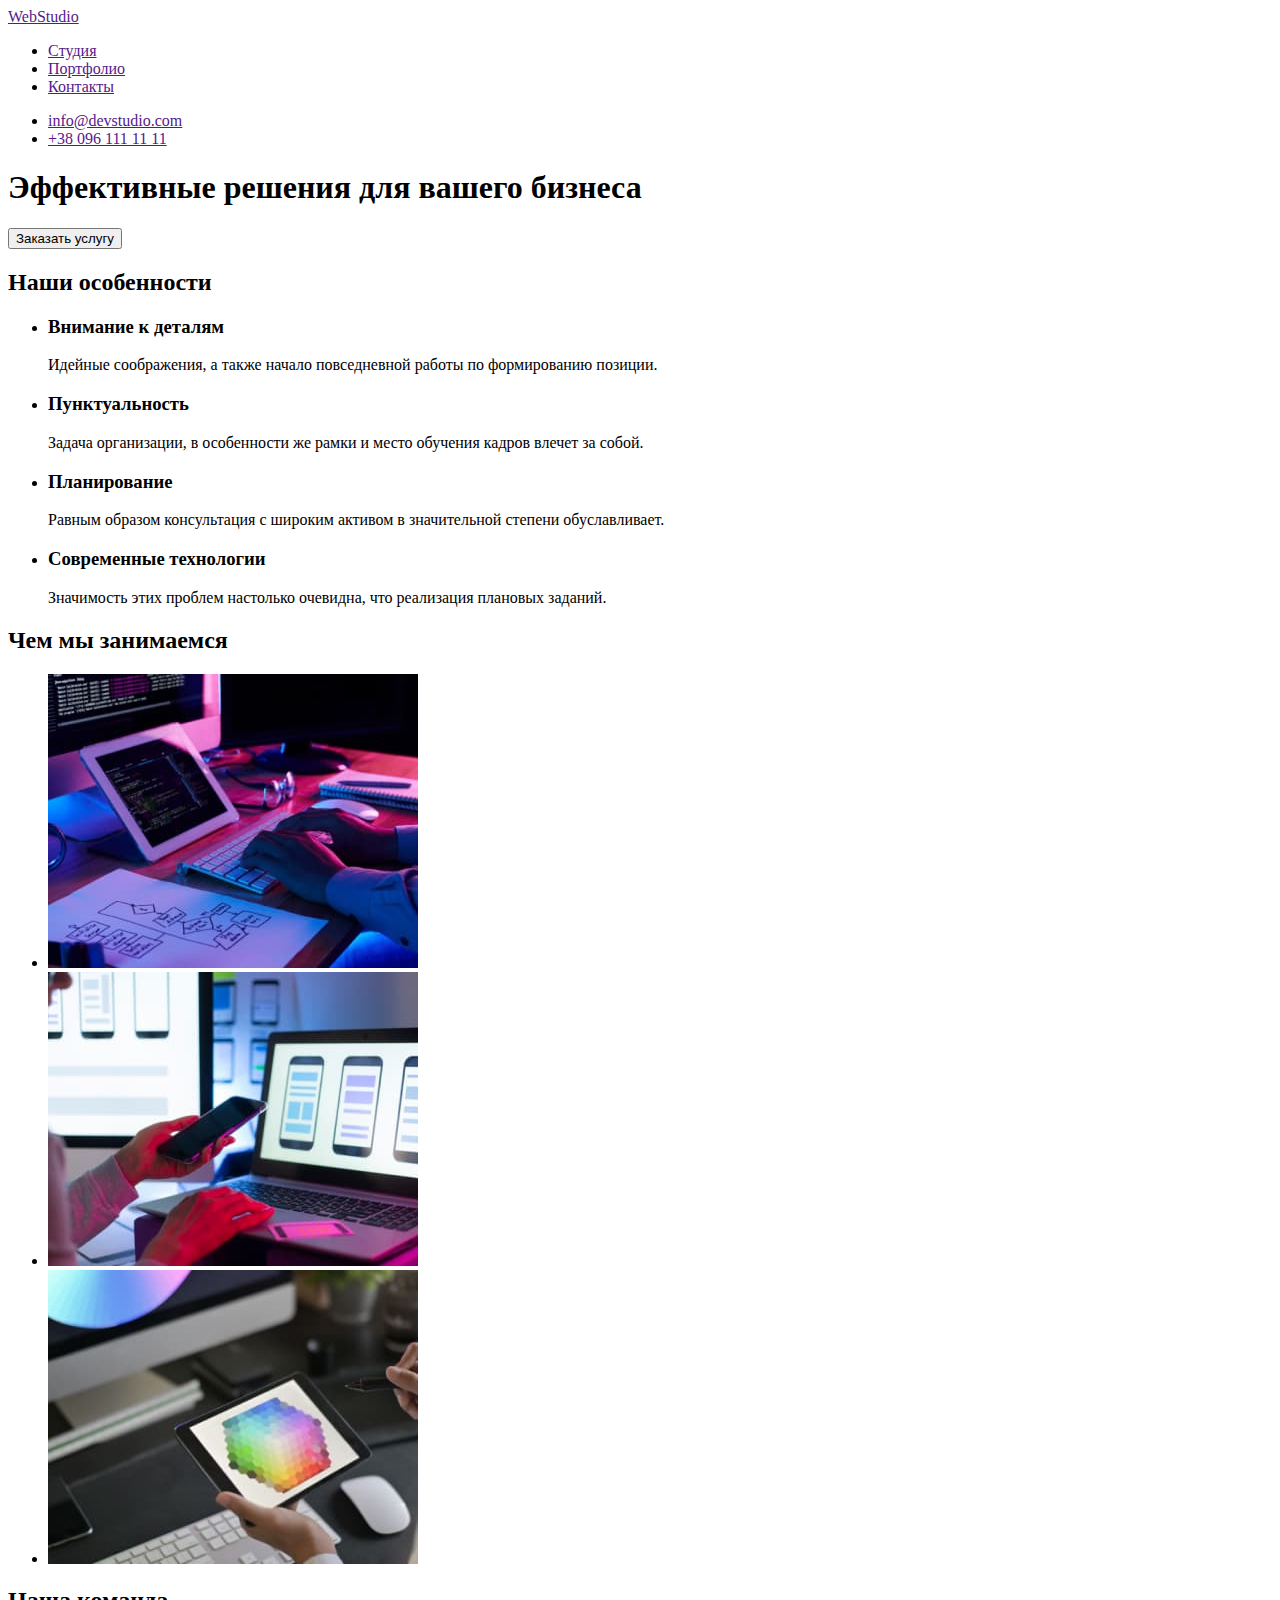
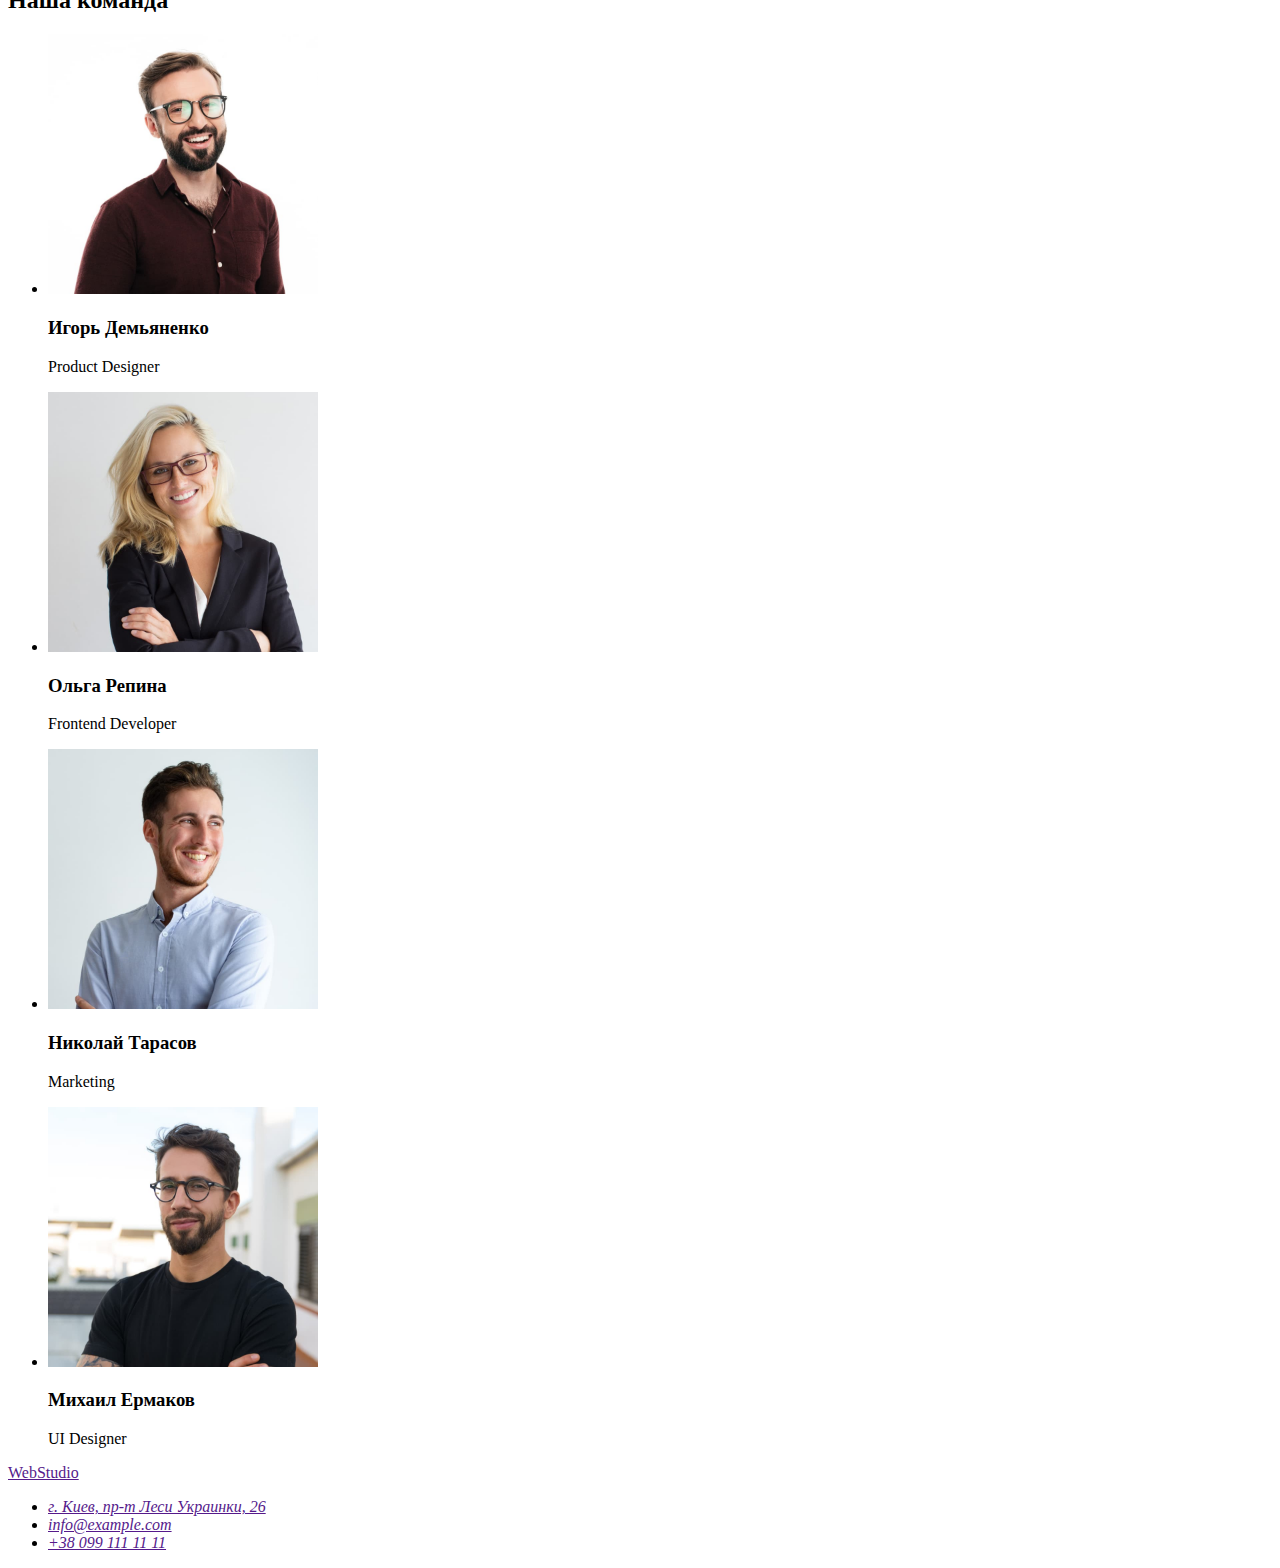
<file: index.html>
<!DOCTYPE html>
<html lang="ru">
<head>
    <meta charset="UTF-8">
    <meta http-equiv="X-UA-Compatible" content="IE=edge">
    <meta name="viewport" content="width=device-width, initial-scale=1.0">
    <title>Студія</title>
</head>
<body>
    <header>
        <a href="">WebStudio</a>
        <nav>
            <ul>
                <li><a href="">Cтудия</a></li>
                <li><a href="">Портфолио</a></li>
                <li><a href="">Контакты</a></li>
            </ul>
        </nav>
        <ul>
            <li><a href="">info@devstudio.com</a></li>
            <li><a href="">+38 096 111 11 11</a></li>
        </ul>
    </header>
    <main>
    <section>
        <h1>Эффективные решения для вашего бизнеса</h1>
        <button type="button" >Заказать услугу</button>
    </section>
    <section>
        <h2>Наши особенности</h2>
        <ul>
            <li>
                <h3>Внимание к деталям</h3>
                <p> Идейные соображения, а также начало повседневной работы по формированию позиции.</p>
            </li>
            <li>
                <h3>Пунктуальность</h3>
                <p>Задача организации, в особенности же рамки и место обучения кадров влечет за собой.</p>
            </li>
            <li>
                <h3>Планирование</h3>
                <p>Равным образом консультация с широким активом в значительной степени обуславливает.</p>
            </li>
            <li>
               <h3>Современные технологии</h3> 
               <p>Значимость этих проблем настолько очевидна, что реализация плановых заданий.</p>
            </li>
        </ul>
    </section>
    <section>
        <h2>Чем мы занимаемся</h2>
        <ul>
            <li>
                <img src="./images/img-1.jpg" width="370" alt="руки набирают текст">
            </li>
            <li>
                <img src="./images/img-2.jpg" width="370" alt="руки держат телефон">
            </li>
            <li>
                <img src="./images/img-3.jpg" width="370" alt="руки держат планшет">
            </li>
        </ul>
    </section>
    <section>
        <h2>Наша команда</h2>
        <ul>
            <li>
        <img src="./images/img-4.jpg" width="270" alt="член команды">
        <h3>Игорь Демьяненко</h3>
        <p>Product Designer</p>
        </li>
        <li>
            <img src="./images/img-5.jpg" width="270" alt="член команды">
            <h3>Ольга Репина</h3>
            <p>Frontend Developer</p>
        </li>
        <li>
            <img src="./images/img-6.jpg" width="270" alt="член команды">
            <h3>Николай Тарасов</h3>
            <p>Marketing</p>
        </li>
        <li>
            <img src="./images/img-7.jpg" width="270" alt="член команды">
            <h3>Михаил Ермаков</h3>
            <p>UI Designer</p>
        </li>
    </ul>
    </section>
</main>
    <footer>
        <a href="">WebStudio</a>   
        <address>
            <ul>
                <li><a href="">г. Киев, пр-т Леси Украинки, 26</a></li>
                <li><a href="">info@example.com</a></li>
                <li><a href="">+38 099 111 11 11</a></li>
            </ul>
        </address>
        </footer>
</body>
</html>
</file>
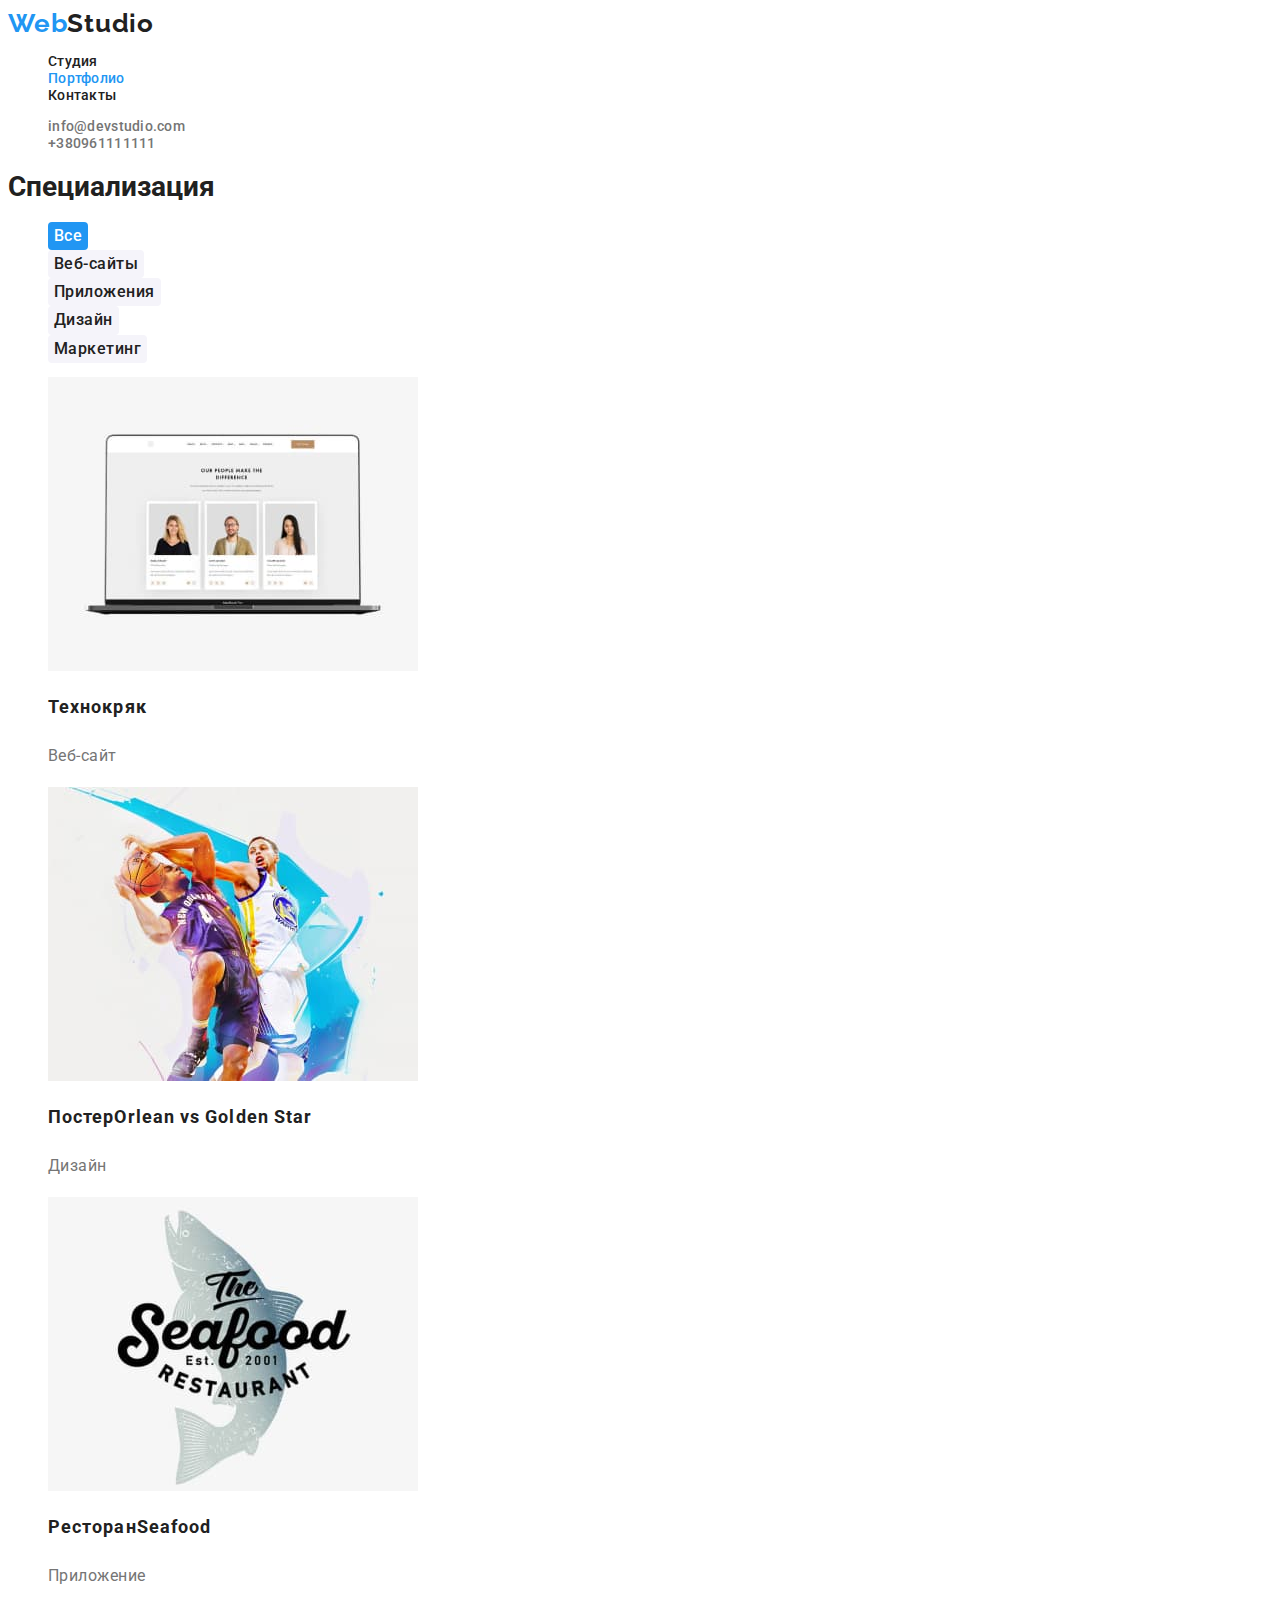
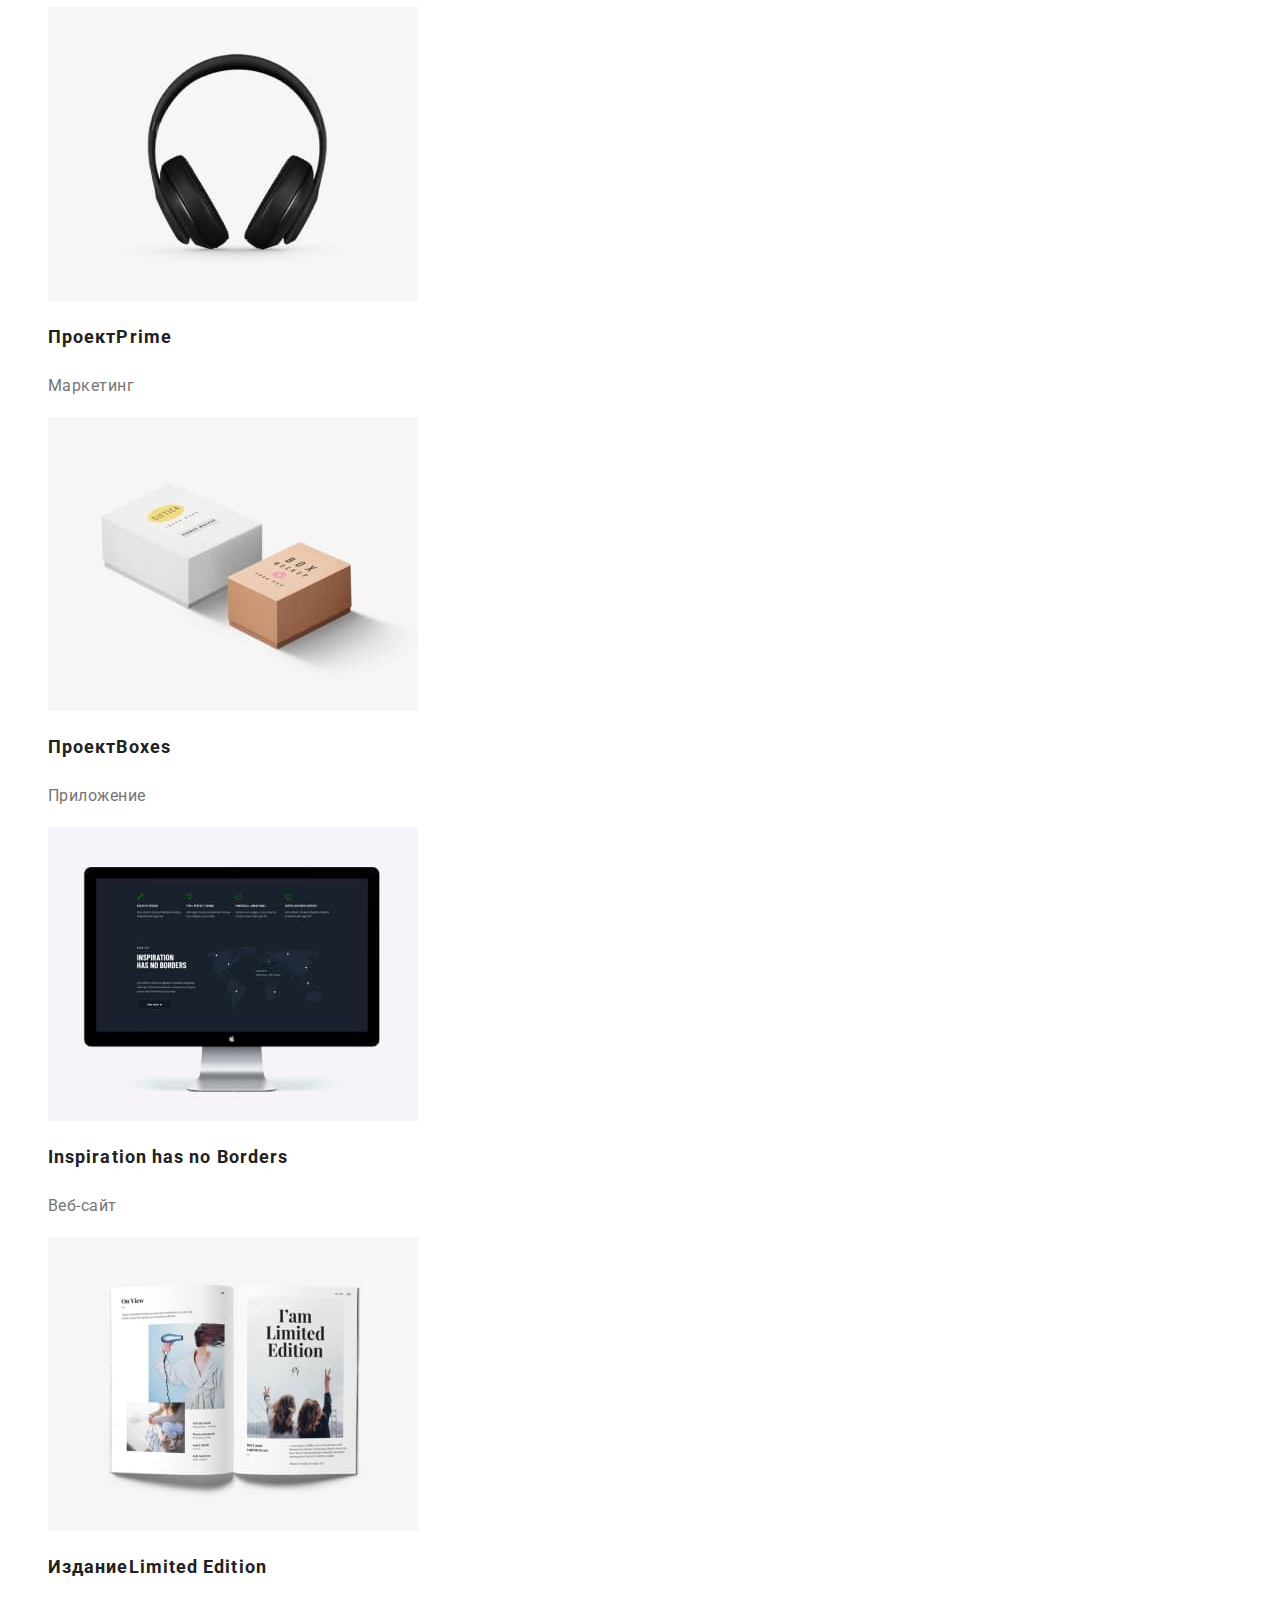
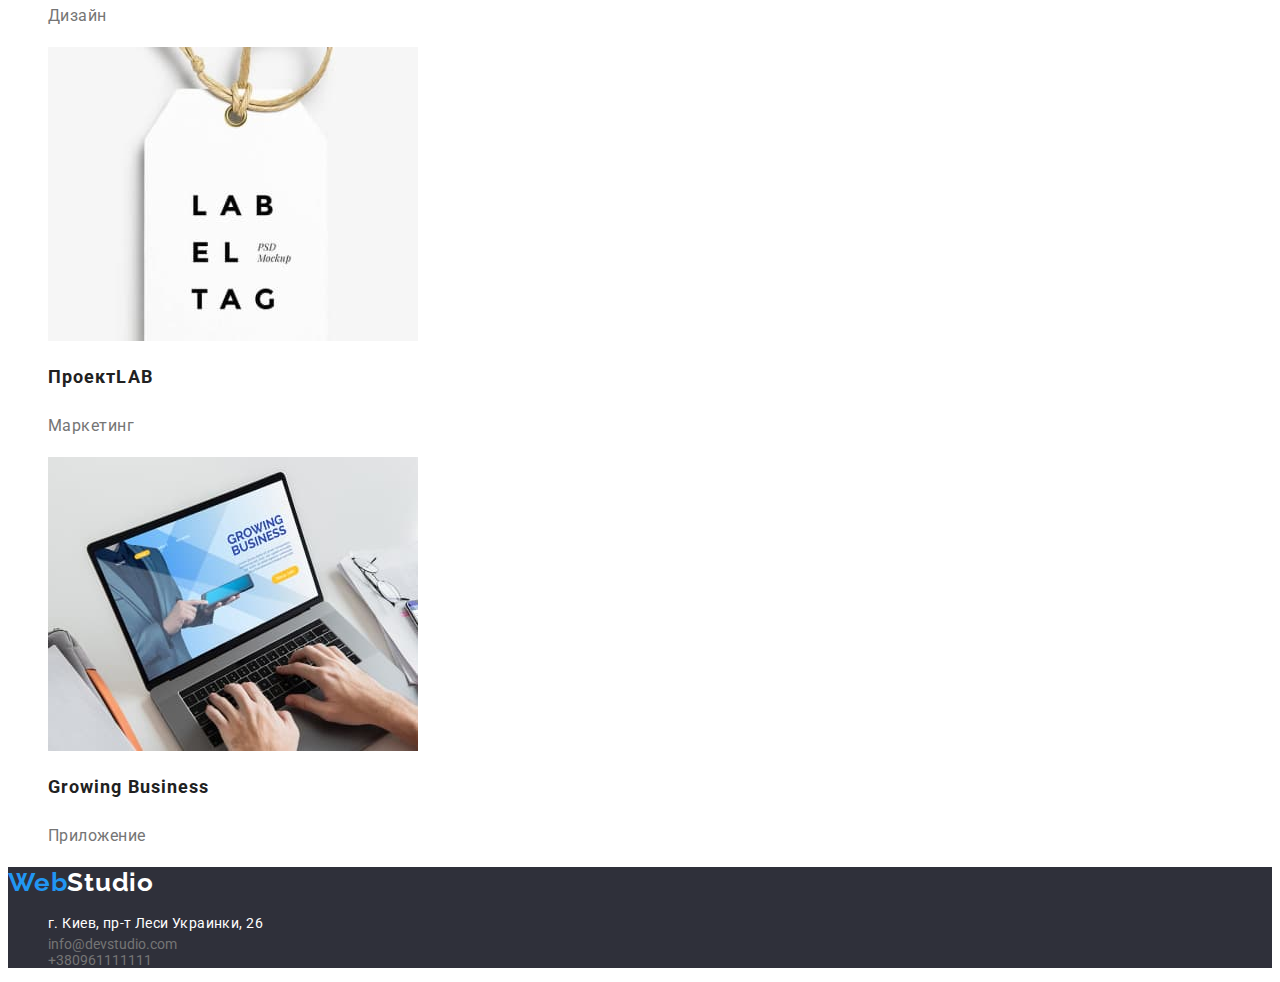
<file: poptfolio.html>
<!DOCTYPE html>
<html lang="ru">
<head>
    <meta charset="UTF-8">
    <meta http-equiv="X-UA-Compatible" content="IE=edge">
    <meta name="viewport" content="width=device-width, initial-scale=1.0">
    <title>Портфолио</title>
    <link rel="stylesheet" href="./css/styles.css"/>
    <link rel="preconnect" href="https://fonts.googleapis.com">
<link rel="preconnect" href="https://fonts.gstatic.com" crossorigin>
<link href="https://fonts.googleapis.com/css2?family=Raleway:wght@700&family=Roboto:wght@400;500;700;900&display=swap" rel="stylesheet">
</head>
<body>
    <header>
        <a class="logo link" href="">Web<span class="part-logo">Studio</span></a>
        <nav>
            <ul class="menu list">
                <li class="menu-item"><a class="menu-link link" href="./index.html">Cтудия</a></li>
                <li class="menu-item"><a class="menu-link link active" href="">Портфолио</a></li>
                <li class="menu-item"><a class="menu-link link" href="">Контакты</a></li>
            </ul>
        </nav>
        <ul class="address list">
            <li class="address-item"><a class="address-link link" href="">info@devstudio.com</a></li>
            <li class="address-item"><a class="address-link link" href="tel:+380961111111">+380961111111</a></li>
        </ul>
    </header>
    <main>
        <section>
        <h1>Специализация</h1>
        <ul class="specialization list">
            <li class="specialization-item"><button class="specialization-button-all" type="button" >Все</button></li>
            <li class="specialization-item"><button class="specialization-button" type="button" >Веб-сайты</button></li>
            <li class="specialization-item"><button class="specialization-button" type="button" >Приложения</button></li>
            <li class="specialization-item"><button class="specialization-button" type="button" >Дизайн</button></li>
            <li class="specialization-item"><button class="specialization-button" type="button" >Маркетинг</button></li>
        </ul>
        <ul class="project list">
            <li class="project-item">
                <img class="project-item-img" src="./images/img-8.jpg" width="370" alt="Веб-сайт">
                <h2 class="name-project">Технокряк</h2>
                <p class="type-project">Веб-сайт</p>
            </li>
            <li class="project-item">
                <img class="project-item-img" src="./images/img-9.jpg" width="370" alt="Дизайн">
                <h2 class="name-project">Постер<span lang="en">Orlean vs Golden Star</span></h2>
                <p class="type-project">Дизайн</p>
            </li>
            <li class="project-item">
                <img class="project-item-img" src="./images/img-10.jpg" width="370" alt="Приложение">
                <h2 class="name-project">Ресторан<span lang="en">Seafood</span></h2>
                <p class="type-project">Приложение</p>
            </li>
            <li class="project-item">
                <img class="project-item-img" src="./images/img-11.jpg" width="370" alt="Маркетинг">
                <h2 class="name-project">Проект<span lang="en">Prime</span></h2>
                <p class="type-project">Маркетинг</p>
            </li>
            <li class="project-item">
                <img class="project-item-img" src="./images/img-12.jpg" width="370" alt="Приложение">
                <h2 class="name-project">Проект<span lang="en">Boxes</span></h2>
                <p class="type-project">Приложение</p>
            </li>
            <li class="project-item">
                <img class="project-item-img" src="./images/img-13.jpg" width="370" alt="Веб-сайт">
                <h2 class="name-project">Inspiration has no Borders</h2>
                <p class="type-project">Веб-сайт</p>
            </li>
            <li class="project-item">
                <img class="project-item-img" src="./images/img-14.jpg" width="370" alt="Дизайн">
                <h2 class="name-project">Издание<span lang="en">Limited Edition</span></h2>
                <p class="type-project">Дизайн</p>
            </li>
            <li class="project-item">
                <img class="project-item-img" src="./images/img-15.jpg" width="370" alt="Маркетинг">
                <h2 class="name-project">Проект<span lang="en">LAB</span></h2>
                <p class="type-project">Маркетинг</p>
            </li>
            <li class="project-item">
                <img class="project-item-img" src="./images/img-16.jpg" width="370" alt="Приложение">
                <h2 class="name-project">Growing Business</h2>
                <p class="type-project">Приложение</p>
            </li>
        </ul>
        </section>
    </main>
    <footer class="footer">
        <a class="logo link" href="" lang="en">Web<span class="footer-part-logo">Studio</span></a>
        <address>
            <ul class="footer-address list">
                <li class="footer-address-item"><a class="footer-street-link link" href="">г. Киев, пр-т Леси Украинки, 26</a></li>
                <li class="footer-address-item"><a class="footer-address-link link" href="">info@devstudio.com</a></li>
            <li class="footer-address-item"><a class="footer-address-link link" href="tel:+380961111111">+380961111111</a></li>
            </ul>
        </address>
        </footer>
</body>
</html>
</file>
<file: css/styles.css>
:root {
    --brand-color:#212121;
    --secondary-text-color-dark:#757575;
    --secondary-text-color-light:#FFFFFF;
    --accent-color:#2196F3;
    --main-background-color:#FFFFFF;
    --light-background-color:#F5F4FA;
    --dark-background-color:#2F303A;
}

body
{font-family: 'Roboto', 'Raleway', sans-serif;
color: #212121;
font-size: 14px;
background-color: var(--main-background-color);
}

.link {text-decoration: none;}
.logo.link {
    font-family:'Raleway';
    font-weight: 700;
    font-size: 26px;
    line-height: 1.19;
    letter-spacing: 0.03em;
    color: var(--accent-color);
    }

.list {list-style: none;}



.part-logo {
     font-family:'Raleway';
     color: var(--brand-color);}   

.menu-link { 
    font-weight: 500;
    font-size: 14px;
    line-height: 1.14;
    letter-spacing: 0.02em;
    color: var(--brand-color);
    }

.menu-link:hover,
.menu-link:focus,
.active,
.address-link:hover,
.address-link:focus
{color: var(--accent-color);
background-color: var(--main-background-color);}

.address-link {
    font-weight: 500;
    font-size: 14px;
    line-height: 1.14;
    letter-spacing: 0.02em;
    color: var(--secondary-text-color-dark);
}

.first-section 
{background-color:#2F303A;
}

.title {
font-weight: 900;
font-size: 44px;
line-height: 1.36;
text-align: center;
letter-spacing: 0.06em;
text-transform: uppercase;
color: var(--secondary-text-color-light);
background-color:var(--dark-background-color);
}

.button {
    font-family:'Roboto';
    font-weight: 700;
    font-size: 16px;
    line-height: 1.88;
    border-radius: 4px;
    cursor: pointer;
    color: var(--secondary-text-color-light);
    background-color: var(--accent-color);
    border: 0;
}

.title-advantages {
    font-weight: 700;
    font-size: 14px;
    line-height: 1.14;
    letter-spacing: 0.03em;
color: var(--brand-color);
list-style: none;
text-transform:uppercase;}

.description {
    font-size: 14px;
    line-height: 1.71;
    letter-spacing: 0.03em;
    color: var(--secondary-text-color-dark);
    list-style: none;}
    
.second-title {
    font-weight: 700;
    font-size: 36px;
    line-height: 1.17;
    letter-spacing: 0.03em;
    color: var(--brand-color);
}

.fourth-section {background-color: var(--light-background-color);}

.member-item
{background-color: var(--main-background-color);} 

.member-data {
    font-weight: 500;
    font-size: 16px;
    line-height: 1.19;
    letter-spacing: 0.03em;
color: var(--brand-color);}

.position {
    font-size: 16px;
    line-height: 1.19;
    letter-spacing: 0.03em;
    color: var(--secondary-text-color-dark);
    }

    .footer
    {background-color: var(--dark-background-color)}

    .footer-part-logo {color: var(--secondary-text-color-light);}


    .footer-street-link { 
        font-style: normal;
        font-size: 14px;
        line-height: 1.71; 
        letter-spacing: 0.03em;
        color: var(--secondary-text-color-light);}

    .footer-address-link {
        font-style: normal;
        color: var(--secondary-text-color-dark);
    }

    .footer-street-link:hover,
    :focus {color: var(--accent-color);
    background-color: var(--dark-background-color)}

    .footer-address-link:hover,
    :focus {color: var(--accent-color);
    background-color: var(--dark-background-color)}

    .specialization-button {
        font-family: inherit;
        font-weight: 500;
        font-size: 16px;
        line-height: 1.63;
        letter-spacing: 0.03em;
        cursor: pointer;
        color: var(--brand-color);
        background-color: var(--light-background-color);
        border: 0;
        border-radius: 4px;}

    .specialization-button:hover,
    :focus
    {color: var(--secondary-text-color-light);
    background-color: var(--accent-color);}

    .specialization-button-all {
        font-family: inherit;
        font-weight: 500;
        font-size: 16px;
        line-height: 1.63;
        letter-spacing: 0.03em;
        border: 0;
    color: var(--secondary-text-color-light);
    background-color: var(--accent-color);
    border-radius: 4px;}

    .name-project {
        font-weight: 700;
        font-size: 18px;
        line-height: 2;
        letter-spacing: 0.06em;
        color: var(--brand-color);
        }

    .type-project {
        font-size: 16px;
        line-height: 1.88;
        letter-spacing: 0.03em;
        color: var(--secondary-text-color-dark);}
</file>
